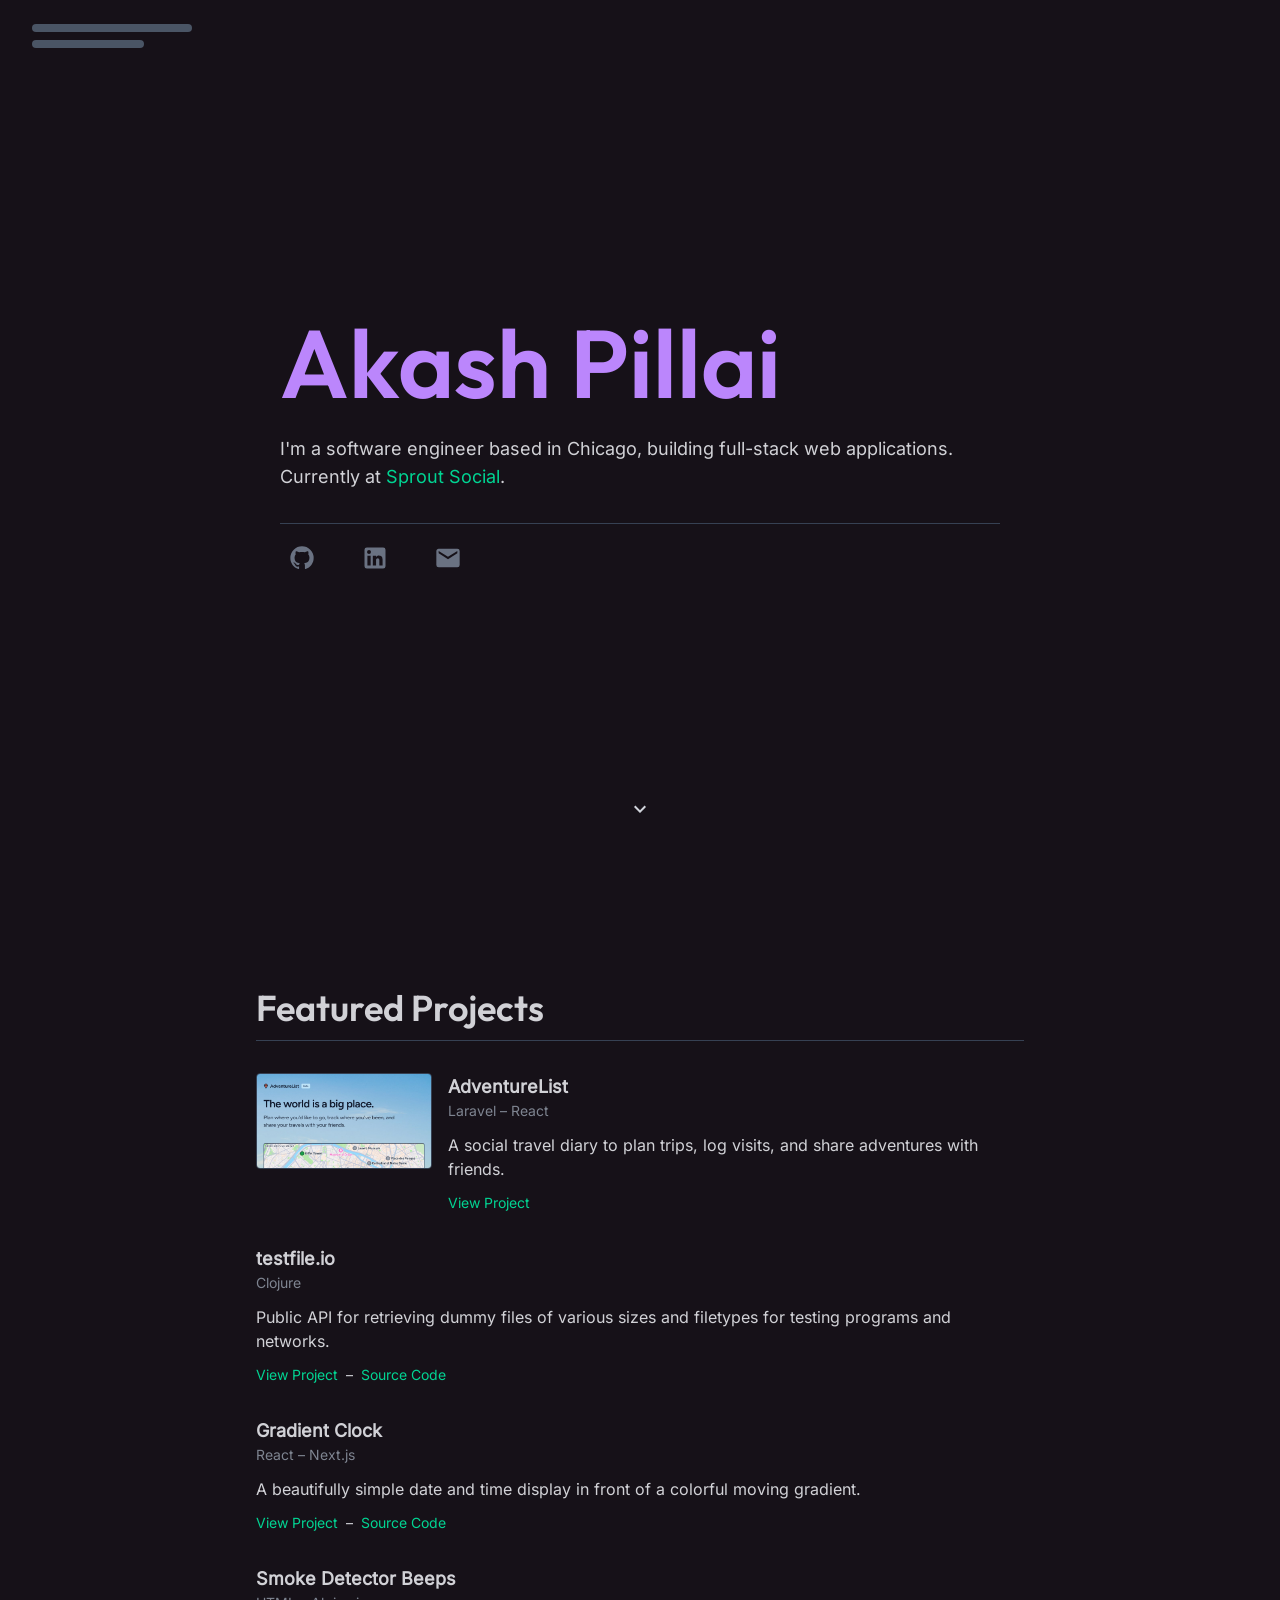
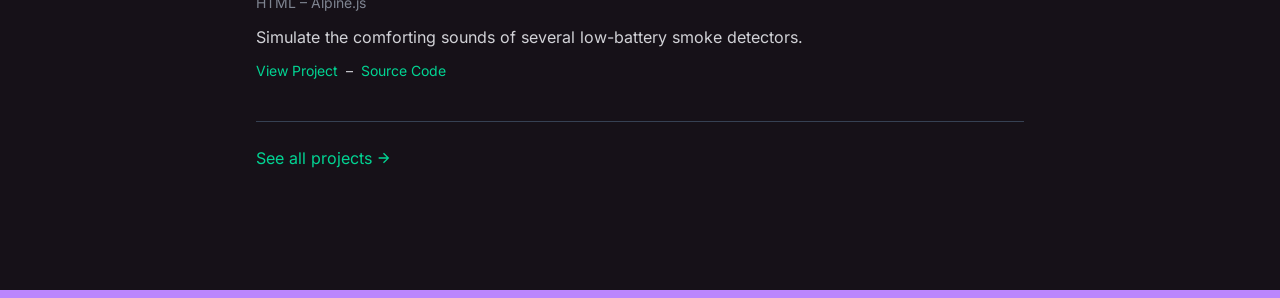
<file: index.html>
<!DOCTYPE html><html lang="en"> <head><meta charset="UTF-8"><meta name="viewport" content="width=device-width, initial-scale=1.0"><title>Akash Pillai - Software Engineer</title><meta name="description" content="Akash Pillai is a software engineer based in Chicago who specializes in building things for the web."><link rel="canonical" href="https://akash.dev/"><!-- Open Graph --><meta property="og:type" content="website"><meta property="og:url" content="https://akash.dev/"><meta property="og:title" content="Akash Pillai - Software Engineer"><meta property="og:description" content="Akash Pillai is a software engineer based in Chicago who specializes in building things for the web."><!-- Twitter --><meta name="twitter:card" content="summary"><meta name="twitter:title" content="Akash Pillai - Software Engineer"><meta name="twitter:description" content="Akash Pillai is a software engineer based in Chicago who specializes in building things for the web."><link rel="icon" type="image/png" sizes="16x16" href="/favicon-16x16.png"><link rel="icon" type="image/png" sizes="32x32" href="/favicon-32x32.png"><link rel="apple-touch-icon" sizes="180x180" href="/apple-touch-icon.png"><style>@font-face{font-family:Inter-b3f3d53d89cf2b8c;src:url("/_astro/fonts/07431a16dd76433e.woff2") format("woff2");font-display:swap;unicode-range:U+0000-00FF,U+0131,U+0152-0153,U+02BB-02BC,U+02C6,U+02DA,U+02DC,U+0304,U+0308,U+0329,U+2000-206F,U+20AC,U+2122,U+2191,U+2193,U+2212,U+2215,U+FEFF,U+FFFD;font-weight:400;font-style:normal;}@font-face{font-family:Inter-b3f3d53d89cf2b8c;src:url("/_astro/fonts/6577f535eac5545d.woff2") format("woff2");font-display:swap;unicode-range:U+0000-00FF,U+0131,U+0152-0153,U+02BB-02BC,U+02C6,U+02DA,U+02DC,U+0304,U+0308,U+0329,U+2000-206F,U+20AC,U+2122,U+2191,U+2193,U+2212,U+2215,U+FEFF,U+FFFD;font-weight:400;font-style:italic;}@font-face{font-family:"Inter-b3f3d53d89cf2b8c fallback: Arial";src:local("Arial");font-display:swap;font-weight:400;font-style:normal;size-adjust:107.1194%;ascent-override:90.4365%;descent-override:22.518%;line-gap-override:0%;}@font-face{font-family:"Inter-b3f3d53d89cf2b8c fallback: Arial";src:local("Arial");font-display:swap;font-weight:400;font-style:italic;size-adjust:107.1194%;ascent-override:90.4365%;descent-override:22.518%;line-gap-override:0%;}:root{--font-inter:Inter-b3f3d53d89cf2b8c,"Inter-b3f3d53d89cf2b8c fallback: Arial",sans-serif;}</style><link rel="preload" href="/_astro/fonts/07431a16dd76433e.woff2" as="font" type="font/woff2" crossorigin><link rel="preload" href="/_astro/fonts/6577f535eac5545d.woff2" as="font" type="font/woff2" crossorigin><style>@font-face{font-family:Outfit-d9631f757459aec7;src:url("/_astro/fonts/2892170dc708df50.woff2") format("woff2");font-display:swap;unicode-range:U+0000-00FF,U+0131,U+0152-0153,U+02BB-02BC,U+02C6,U+02DA,U+02DC,U+0304,U+0308,U+0329,U+2000-206F,U+20AC,U+2122,U+2191,U+2193,U+2212,U+2215,U+FEFF,U+FFFD;font-weight:300;font-style:normal;}@font-face{font-family:Outfit-d9631f757459aec7;src:url("/_astro/fonts/395771773dc47df8.woff2") format("woff2");font-display:swap;unicode-range:U+0000-00FF,U+0131,U+0152-0153,U+02BB-02BC,U+02C6,U+02DA,U+02DC,U+0304,U+0308,U+0329,U+2000-206F,U+20AC,U+2122,U+2191,U+2193,U+2212,U+2215,U+FEFF,U+FFFD;font-weight:600;font-style:normal;}@font-face{font-family:"Outfit-d9631f757459aec7 fallback: Arial";src:local("Arial");font-display:swap;font-weight:300;font-style:normal;size-adjust:99.5961%;ascent-override:100.4056%;descent-override:26.1055%;line-gap-override:0%;}@font-face{font-family:"Outfit-d9631f757459aec7 fallback: Arial";src:local("Arial");font-display:swap;font-weight:600;font-style:normal;size-adjust:99.5961%;ascent-override:100.4056%;descent-override:26.1055%;line-gap-override:0%;}:root{--font-outfit:Outfit-d9631f757459aec7,"Outfit-d9631f757459aec7 fallback: Arial",sans-serif;}</style><link rel="preload" href="/_astro/fonts/2892170dc708df50.woff2" as="font" type="font/woff2" crossorigin><link rel="preload" href="/_astro/fonts/395771773dc47df8.woff2" as="font" type="font/woff2" crossorigin><script defer data-domain="akash.dev" src="https://plausible.io/js/plausible.js"></script><link rel="stylesheet" href="/_astro/Layout.BQgJXU8r.css">
<style>@keyframes slideIn{0%{transform:translate(-100px);opacity:0}to{transform:translate(0);opacity:1}}@keyframes slideInBar{0%{transform:translate(-200px);opacity:0}to{transform:translate(0);opacity:1}}@keyframes slideUp{0%{transform:translateY(50px);opacity:0}to{transform:translateY(0);opacity:1}}#content{animation:slideIn .75s cubic-bezier(.16,1,.3,1) 0s both}#bar-home{animation:slideInBar .75s cubic-bezier(.16,1,.3,1) .15s both}#bar-projects{animation:slideInBar .75s cubic-bezier(.16,1,.3,1) .25s both}#scroll-hint{animation:slideUp .75s cubic-bezier(.16,1,.3,1) .5s both}
</style></head> <body class="bg-primary-bg font-inter">  <section id="home" class="h-screen relative flex justify-center items-center"> <div id="animated" class="flex justify-center"> <div class="absolute lg:fixed top-0 left-0 mt-6 ml-8"> <div class="h-2 w-40 rounded-sm bg-gray-600 hover:bg-gray-500 cursor-pointer" id="bar-home"></div> <div class="h-2 w-28 rounded-sm bg-gray-600 hover:bg-gray-500 cursor-pointer mt-2" id="bar-projects"></div> </div> <div id="content" class="px-6 max-w-3xl w-full mx-auto"> <h1 class="text-6xl md:text-8xl font-outfit font-semibold text-primary whitespace-nowrap">Akash Pillai</h1> <p class="md:text-lg text-gray-200/90 mt-6">
I'm a software engineer based in Chicago, building full-stack web applications. Currently at
<a href="https://sproutsocial.com/" class="hover:underline text-emerald-400">Sprout Social</a>.
</p> <div class="space-x-6 mt-8 border-t border-gray-700 pt-3"> <a class="inline-block rounded text-gray-500 px-2 py-2 hover:text-gray-400 focus:shadow-outline" href="https://github.com/FestiveAkp" title="GitHub" target="_blank" rel="noopener noreferrer"> <svg width="1em" height="1em" class="w-7 h-7" data-icon="mdi:github">   <symbol id="ai:mdi:github" viewBox="0 0 24 24"><path fill="currentColor" d="M12 2A10 10 0 0 0 2 12c0 4.42 2.87 8.17 6.84 9.5c.5.08.66-.23.66-.5v-1.69c-2.77.6-3.36-1.34-3.36-1.34c-.46-1.16-1.11-1.47-1.11-1.47c-.91-.62.07-.6.07-.6c1 .07 1.53 1.03 1.53 1.03c.87 1.52 2.34 1.07 2.91.83c.09-.65.35-1.09.63-1.34c-2.22-.25-4.55-1.11-4.55-4.92c0-1.11.38-2 1.03-2.71c-.1-.25-.45-1.29.1-2.64c0 0 .84-.27 2.75 1.02c.79-.22 1.65-.33 2.5-.33s1.71.11 2.5.33c1.91-1.29 2.75-1.02 2.75-1.02c.55 1.35.2 2.39.1 2.64c.65.71 1.03 1.6 1.03 2.71c0 3.82-2.34 4.66-4.57 4.91c.36.31.69.92.69 1.85V21c0 .27.16.59.67.5C19.14 20.16 22 16.42 22 12A10 10 0 0 0 12 2"/></symbol><use href="#ai:mdi:github"></use>  </svg> </a> <a class="inline-block rounded text-gray-500 px-2 py-2 hover:text-gray-400 focus:shadow-outline" href="https://www.linkedin.com/in/akash-pillai-/" title="LinkedIn" target="_blank" rel="noopener noreferrer"> <svg width="1em" height="1em" class="w-7 h-7" data-icon="mdi:linkedin">   <symbol id="ai:mdi:linkedin" viewBox="0 0 24 24"><path fill="currentColor" d="M19 3a2 2 0 0 1 2 2v14a2 2 0 0 1-2 2H5a2 2 0 0 1-2-2V5a2 2 0 0 1 2-2zm-.5 15.5v-5.3a3.26 3.26 0 0 0-3.26-3.26c-.85 0-1.84.52-2.32 1.3v-1.11h-2.79v8.37h2.79v-4.93c0-.77.62-1.4 1.39-1.4a1.4 1.4 0 0 1 1.4 1.4v4.93zM6.88 8.56a1.68 1.68 0 0 0 1.68-1.68c0-.93-.75-1.69-1.68-1.69a1.69 1.69 0 0 0-1.69 1.69c0 .93.76 1.68 1.69 1.68m1.39 9.94v-8.37H5.5v8.37z"/></symbol><use href="#ai:mdi:linkedin"></use>  </svg> </a> <a class="inline-block rounded text-gray-500 px-2 py-2 hover:text-gray-400 focus:shadow-outline" href="mailto:akashp807@gmail.com" title="Email" target="_blank" rel="noopener noreferrer"> <svg width="1em" height="1em" class="w-7 h-7" data-icon="mdi:email">   <symbol id="ai:mdi:email" viewBox="0 0 24 24"><path fill="currentColor" d="m20 8l-8 5l-8-5V6l8 5l8-5m0-2H4c-1.11 0-2 .89-2 2v12a2 2 0 0 0 2 2h16a2 2 0 0 0 2-2V6a2 2 0 0 0-2-2"/></symbol><use href="#ai:mdi:email"></use>  </svg> </a> </div> </div> <button id="scroll-hint" class="absolute p-4 text-gray-300" style="bottom:7vh"> <svg width="1em" height="1em" class="w-6 h-6" data-icon="mdi:chevron-down">   <symbol id="ai:mdi:chevron-down" viewBox="0 0 24 24"><path fill="currentColor" d="M7.41 8.58L12 13.17l4.59-4.59L18 10l-6 6l-6-6z"/></symbol><use href="#ai:mdi:chevron-down"></use>  </svg> </button> </div> </section> <div class="pattern-cross-dots-sm h-8 text-gray-500"></div> <section id="projects" class="text-gray-200/90 p-6 pt-14"> <div class="max-w-3xl mx-auto"> <h2 class="text-3xl md:text-4xl font-outfit font-semibold border-b border-gray-700 pb-3">Featured Projects</h2> <div class="mt-8 flex flex-col justify-between space-y-8"> <div> <div class="flex gap-4 items-start"> <a href="https://adventurelist.app" target="_blank" rel="noopener noreferrer" class="flex-shrink-0"> <img src="/adventurelist.png" alt="AdventureList" class="w-44 h-24 object-cover object-top rounded border border-gray-700"> </a> <div> <header> <h3 class="text-lg font-semibold"> <a href="https://adventurelist.app" class="hover:underline">AdventureList</a> </h3> <h4 class="text-sm text-gray-400/80">Laravel – React</h4> </header> <p class="my-3">A social travel diary to plan trips, log visits, and share adventures with friends.</p> <footer class="text-sm"> <a href="https://adventurelist.app" class="text-emerald-400 hover:underline">View Project</a>   </footer> </div> </div> </div> <div> <div class>  <div> <header> <h3 class="text-lg font-semibold"> <a href="http://testfile-io.fly.dev/" class="hover:underline">testfile.io</a> </h3> <h4 class="text-sm text-gray-400/80">Clojure</h4> </header> <p class="my-3">Public API for retrieving dummy files of various sizes and filetypes for testing programs and networks.</p> <footer class="text-sm"> <a href="http://testfile-io.fly.dev/" class="text-emerald-400 hover:underline">View Project</a> <span>&nbsp;&ndash;&nbsp;</span> <a href="https://github.com/FestiveAkp/testfile.io" class="text-emerald-400 hover:underline">Source Code</a> </footer> </div> </div> </div> <div> <div class>  <div> <header> <h3 class="text-lg font-semibold"> <a href="https://akash.dev/clock/" class="hover:underline">Gradient Clock</a> </h3> <h4 class="text-sm text-gray-400/80">React – Next.js</h4> </header> <p class="my-3">A beautifully simple date and time display in front of a colorful moving gradient.</p> <footer class="text-sm"> <a href="https://akash.dev/clock/" class="text-emerald-400 hover:underline">View Project</a> <span>&nbsp;&ndash;&nbsp;</span> <a href="https://github.com/FestiveAkp/clock" class="text-emerald-400 hover:underline">Source Code</a> </footer> </div> </div> </div> <div> <div class>  <div> <header> <h3 class="text-lg font-semibold"> <a href="http://akash.dev/beeps/" class="hover:underline">Smoke Detector Beeps</a> </h3> <h4 class="text-sm text-gray-400/80">HTML – Alpine.js</h4> </header> <p class="my-3">Simulate the comforting sounds of several low-battery smoke detectors.</p> <footer class="text-sm"> <a href="http://akash.dev/beeps/" class="text-emerald-400 hover:underline">View Project</a> <span>&nbsp;&ndash;&nbsp;</span> <a href="https://github.com/FestiveAkp/beeps" class="text-emerald-400 hover:underline">Source Code</a> </footer> </div> </div> </div> </div> <div class="mt-10 border-t border-gray-700 pt-6"> <a href="/projects" class="inline-flex items-center gap-1 text-emerald-400 hover:underline">
See all projects <svg width="1em" height="1em" class="w-4 h-4" data-icon="mdi:arrow-right">   <symbol id="ai:mdi:arrow-right" viewBox="0 0 24 24"><path fill="currentColor" d="M4 11v2h12l-5.5 5.5l1.42 1.42L19.84 12l-7.92-7.92L10.5 5.5L16 11z"/></symbol><use href="#ai:mdi:arrow-right"></use>  </svg> </a> </div> </div> </section> <footer class="h-2 bg-primary mt-24"></footer>  </body></html> <script type="module">const e=t=>document.querySelector(t).scrollIntoView({behavior:"smooth"});document.getElementById("bar-home").addEventListener("click",()=>e("#home"));document.getElementById("bar-projects").addEventListener("click",()=>window.location.href="/projects");document.getElementById("scroll-hint").addEventListener("click",()=>e("#projects"));</script>
</file>
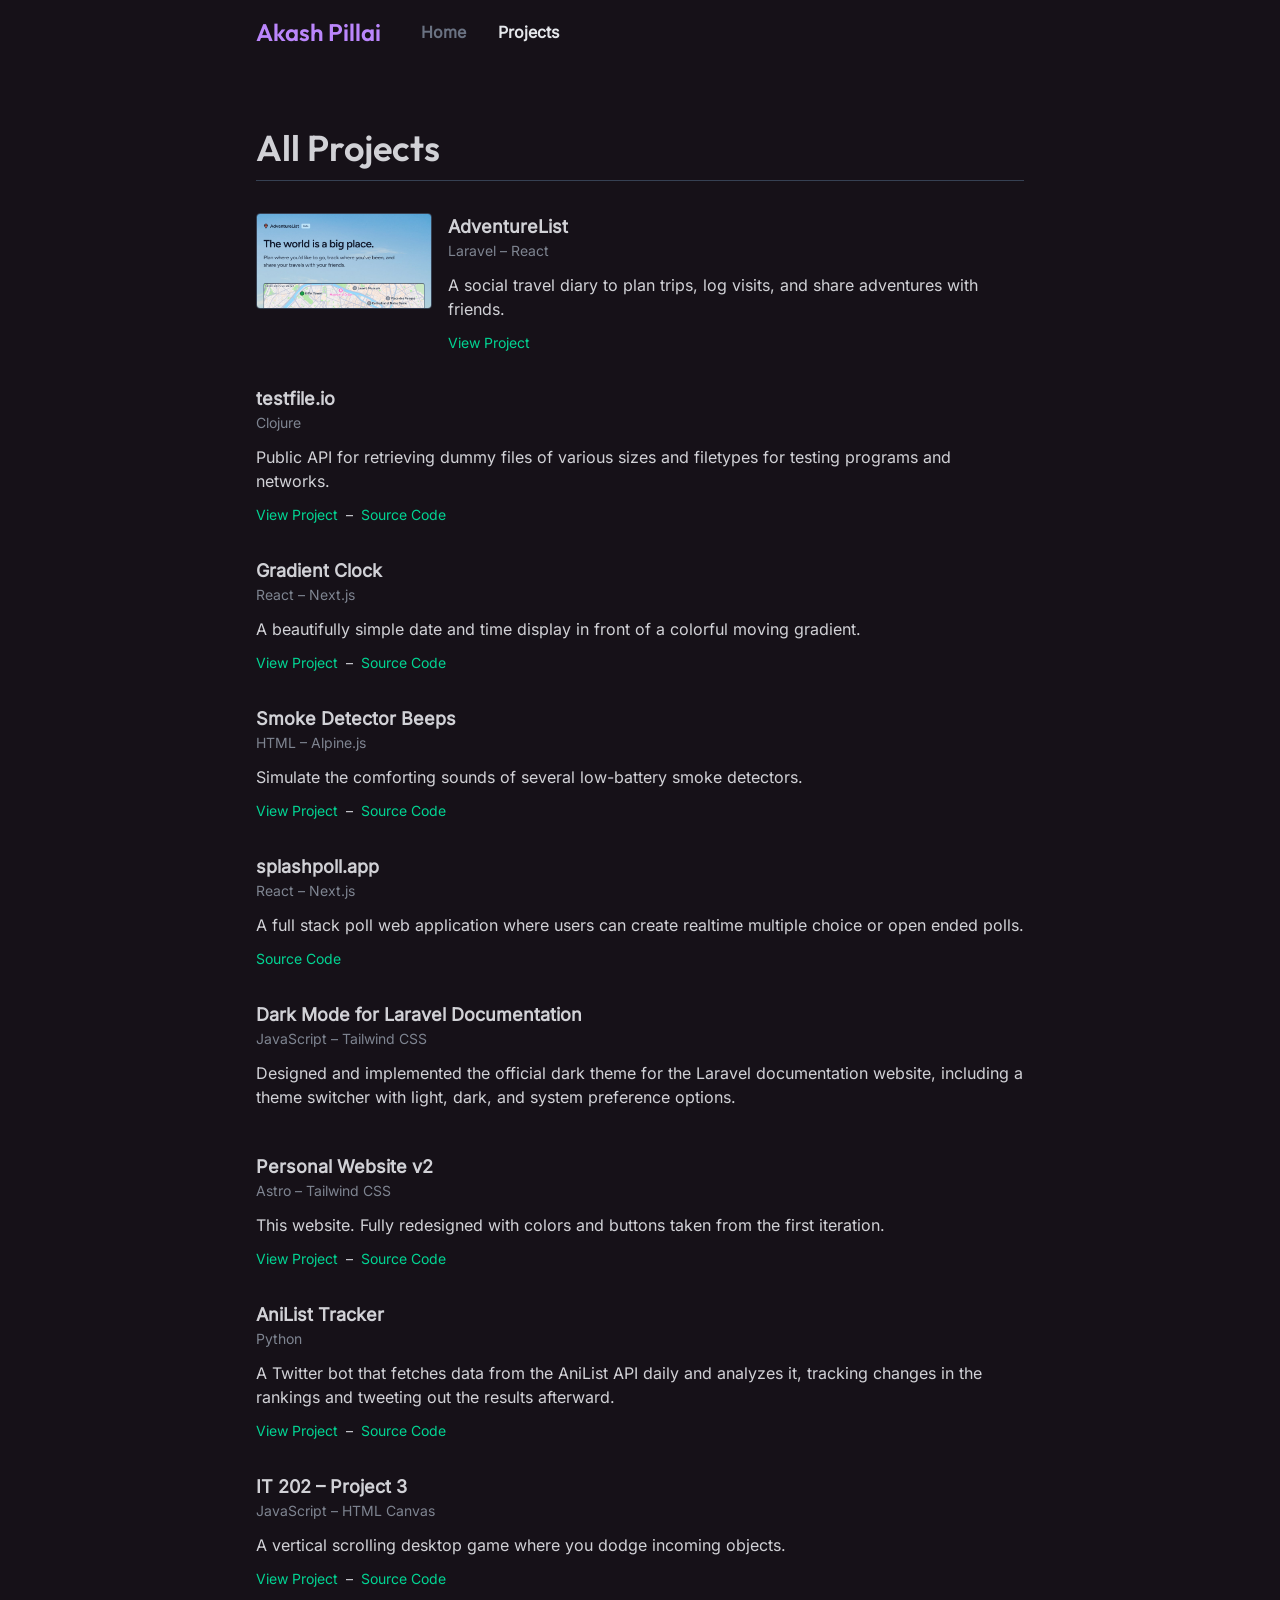
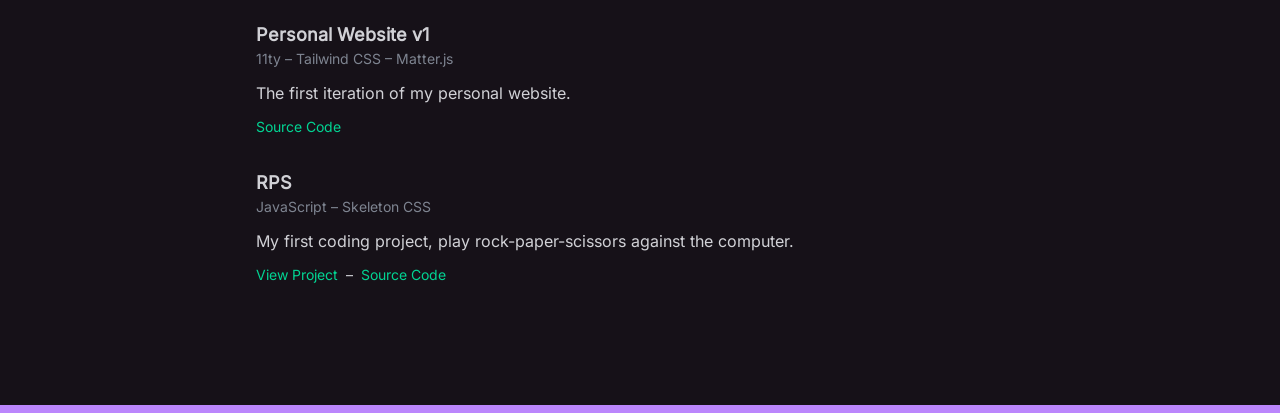
<file: projects/index.html>
<!DOCTYPE html><html lang="en"> <head><meta charset="UTF-8"><meta name="viewport" content="width=device-width, initial-scale=1.0"><title>Projects - Akash Pillai</title><meta name="description" content="All projects by Akash Pillai, a software engineer based in Chicago."><link rel="canonical" href="https://akash.dev/projects"><!-- Open Graph --><meta property="og:type" content="website"><meta property="og:url" content="https://akash.dev/projects"><meta property="og:title" content="Projects - Akash Pillai"><meta property="og:description" content="All projects by Akash Pillai, a software engineer based in Chicago."><!-- Twitter --><meta name="twitter:card" content="summary"><meta name="twitter:title" content="Projects - Akash Pillai"><meta name="twitter:description" content="All projects by Akash Pillai, a software engineer based in Chicago."><link rel="icon" type="image/png" sizes="16x16" href="/favicon-16x16.png"><link rel="icon" type="image/png" sizes="32x32" href="/favicon-32x32.png"><link rel="apple-touch-icon" sizes="180x180" href="/apple-touch-icon.png"><style>@font-face{font-family:Inter-b3f3d53d89cf2b8c;src:url("/_astro/fonts/07431a16dd76433e.woff2") format("woff2");font-display:swap;unicode-range:U+0000-00FF,U+0131,U+0152-0153,U+02BB-02BC,U+02C6,U+02DA,U+02DC,U+0304,U+0308,U+0329,U+2000-206F,U+20AC,U+2122,U+2191,U+2193,U+2212,U+2215,U+FEFF,U+FFFD;font-weight:400;font-style:normal;}@font-face{font-family:Inter-b3f3d53d89cf2b8c;src:url("/_astro/fonts/6577f535eac5545d.woff2") format("woff2");font-display:swap;unicode-range:U+0000-00FF,U+0131,U+0152-0153,U+02BB-02BC,U+02C6,U+02DA,U+02DC,U+0304,U+0308,U+0329,U+2000-206F,U+20AC,U+2122,U+2191,U+2193,U+2212,U+2215,U+FEFF,U+FFFD;font-weight:400;font-style:italic;}@font-face{font-family:"Inter-b3f3d53d89cf2b8c fallback: Arial";src:local("Arial");font-display:swap;font-weight:400;font-style:normal;size-adjust:107.1194%;ascent-override:90.4365%;descent-override:22.518%;line-gap-override:0%;}@font-face{font-family:"Inter-b3f3d53d89cf2b8c fallback: Arial";src:local("Arial");font-display:swap;font-weight:400;font-style:italic;size-adjust:107.1194%;ascent-override:90.4365%;descent-override:22.518%;line-gap-override:0%;}:root{--font-inter:Inter-b3f3d53d89cf2b8c,"Inter-b3f3d53d89cf2b8c fallback: Arial",sans-serif;}</style><link rel="preload" href="/_astro/fonts/07431a16dd76433e.woff2" as="font" type="font/woff2" crossorigin><link rel="preload" href="/_astro/fonts/6577f535eac5545d.woff2" as="font" type="font/woff2" crossorigin><style>@font-face{font-family:Outfit-d9631f757459aec7;src:url("/_astro/fonts/2892170dc708df50.woff2") format("woff2");font-display:swap;unicode-range:U+0000-00FF,U+0131,U+0152-0153,U+02BB-02BC,U+02C6,U+02DA,U+02DC,U+0304,U+0308,U+0329,U+2000-206F,U+20AC,U+2122,U+2191,U+2193,U+2212,U+2215,U+FEFF,U+FFFD;font-weight:300;font-style:normal;}@font-face{font-family:Outfit-d9631f757459aec7;src:url("/_astro/fonts/395771773dc47df8.woff2") format("woff2");font-display:swap;unicode-range:U+0000-00FF,U+0131,U+0152-0153,U+02BB-02BC,U+02C6,U+02DA,U+02DC,U+0304,U+0308,U+0329,U+2000-206F,U+20AC,U+2122,U+2191,U+2193,U+2212,U+2215,U+FEFF,U+FFFD;font-weight:600;font-style:normal;}@font-face{font-family:"Outfit-d9631f757459aec7 fallback: Arial";src:local("Arial");font-display:swap;font-weight:300;font-style:normal;size-adjust:99.5961%;ascent-override:100.4056%;descent-override:26.1055%;line-gap-override:0%;}@font-face{font-family:"Outfit-d9631f757459aec7 fallback: Arial";src:local("Arial");font-display:swap;font-weight:600;font-style:normal;size-adjust:99.5961%;ascent-override:100.4056%;descent-override:26.1055%;line-gap-override:0%;}:root{--font-outfit:Outfit-d9631f757459aec7,"Outfit-d9631f757459aec7 fallback: Arial",sans-serif;}</style><link rel="preload" href="/_astro/fonts/2892170dc708df50.woff2" as="font" type="font/woff2" crossorigin><link rel="preload" href="/_astro/fonts/395771773dc47df8.woff2" as="font" type="font/woff2" crossorigin><script defer data-domain="akash.dev" src="https://plausible.io/js/plausible.js"></script><link rel="stylesheet" href="/_astro/Layout.BQgJXU8r.css">
<style>@keyframes slideDown{0%{transform:translateY(-24px);opacity:0}to{transform:translateY(0);opacity:1}}.nav-animate[data-astro-cid-dmqpwcec]{animation:slideDown .75s cubic-bezier(.16,1,.3,1) .15s both}
</style></head> <body class="bg-primary-bg font-inter">  <nav class="px-6 h-16 " data-astro-cid-dmqpwcec> <div class="max-w-3xl mx-auto h-full flex items-center gap-8" data-astro-cid-dmqpwcec> <a href="/" class="font-outfit font-semibold text-2xl text-primary hover:opacity-80 transition-opacity mr-2" data-astro-cid-dmqpwcec>
Akash Pillai
</a> <a href="/" class="text-base font-semibold transition-colors hover:text-gray-200 text-gray-500" data-astro-cid-dmqpwcec>
Home
</a> <a href="/projects" class="text-base font-semibold transition-colors hover:text-gray-200 text-gray-200" data-astro-cid-dmqpwcec>
Projects
</a> </div> </nav> <section class="text-gray-200/90 p-6 pt-16"> <div class="max-w-3xl mx-auto"> <h1 class="text-3xl md:text-4xl font-outfit font-semibold border-b border-gray-700 pb-3">All Projects</h1> <div class="mt-8 flex flex-col justify-between space-y-8"> <div> <div class="flex gap-4 items-start"> <a href="https://adventurelist.app" target="_blank" rel="noopener noreferrer" class="flex-shrink-0"> <img src="/adventurelist.png" alt="AdventureList" class="w-44 h-24 object-cover object-top rounded border border-gray-700"> </a> <div> <header> <h3 class="text-lg font-semibold"> <a href="https://adventurelist.app" class="hover:underline">AdventureList</a> </h3> <h4 class="text-sm text-gray-400/80">Laravel – React</h4> </header> <p class="my-3">A social travel diary to plan trips, log visits, and share adventures with friends.</p> <footer class="text-sm"> <a href="https://adventurelist.app" class="text-emerald-400 hover:underline">View Project</a>   </footer> </div> </div> </div> <div> <div class>  <div> <header> <h3 class="text-lg font-semibold"> <a href="http://testfile-io.fly.dev/" class="hover:underline">testfile.io</a> </h3> <h4 class="text-sm text-gray-400/80">Clojure</h4> </header> <p class="my-3">Public API for retrieving dummy files of various sizes and filetypes for testing programs and networks.</p> <footer class="text-sm"> <a href="http://testfile-io.fly.dev/" class="text-emerald-400 hover:underline">View Project</a> <span>&nbsp;&ndash;&nbsp;</span> <a href="https://github.com/FestiveAkp/testfile.io" class="text-emerald-400 hover:underline">Source Code</a> </footer> </div> </div> </div> <div> <div class>  <div> <header> <h3 class="text-lg font-semibold"> <a href="https://akash.dev/clock/" class="hover:underline">Gradient Clock</a> </h3> <h4 class="text-sm text-gray-400/80">React – Next.js</h4> </header> <p class="my-3">A beautifully simple date and time display in front of a colorful moving gradient.</p> <footer class="text-sm"> <a href="https://akash.dev/clock/" class="text-emerald-400 hover:underline">View Project</a> <span>&nbsp;&ndash;&nbsp;</span> <a href="https://github.com/FestiveAkp/clock" class="text-emerald-400 hover:underline">Source Code</a> </footer> </div> </div> </div> <div> <div class>  <div> <header> <h3 class="text-lg font-semibold"> <a href="http://akash.dev/beeps/" class="hover:underline">Smoke Detector Beeps</a> </h3> <h4 class="text-sm text-gray-400/80">HTML – Alpine.js</h4> </header> <p class="my-3">Simulate the comforting sounds of several low-battery smoke detectors.</p> <footer class="text-sm"> <a href="http://akash.dev/beeps/" class="text-emerald-400 hover:underline">View Project</a> <span>&nbsp;&ndash;&nbsp;</span> <a href="https://github.com/FestiveAkp/beeps" class="text-emerald-400 hover:underline">Source Code</a> </footer> </div> </div> </div> <div> <div class>  <div> <header> <h3 class="text-lg font-semibold"> <a href="https://github.com/FestiveAkp/splashpoll.app" class="hover:underline">splashpoll.app</a> </h3> <h4 class="text-sm text-gray-400/80">React – Next.js</h4> </header> <p class="my-3">A full stack poll web application where users can create realtime multiple choice or open ended polls.</p> <footer class="text-sm">   <a href="https://github.com/FestiveAkp/splashpoll.app" class="text-emerald-400 hover:underline">Source Code</a> </footer> </div> </div> </div> <div> <div class>  <div> <header> <h3 class="text-lg font-semibold"> <a class="hover:underline">Dark Mode for Laravel Documentation</a> </h3> <h4 class="text-sm text-gray-400/80">JavaScript – Tailwind CSS</h4> </header> <p class="my-3">Designed and implemented the official dark theme for the Laravel documentation website, including a theme switcher with light, dark, and system preference options.</p>  </div> </div> </div> <div> <div class>  <div> <header> <h3 class="text-lg font-semibold"> <a href="https://akash.dev/" class="hover:underline">Personal Website v2</a> </h3> <h4 class="text-sm text-gray-400/80">Astro – Tailwind CSS</h4> </header> <p class="my-3">This website. Fully redesigned with colors and buttons taken from the first iteration.</p> <footer class="text-sm"> <a href="https://akash.dev/" class="text-emerald-400 hover:underline">View Project</a> <span>&nbsp;&ndash;&nbsp;</span> <a href="https://github.com/FestiveAkp/website-v2" class="text-emerald-400 hover:underline">Source Code</a> </footer> </div> </div> </div> <div> <div class>  <div> <header> <h3 class="text-lg font-semibold"> <a href="https://twitter.com/AnimeTrackerBot" class="hover:underline">AniList Tracker</a> </h3> <h4 class="text-sm text-gray-400/80">Python</h4> </header> <p class="my-3">A Twitter bot that fetches data from the AniList API daily and analyzes it, tracking changes in the rankings and tweeting out the results afterward.</p> <footer class="text-sm"> <a href="https://twitter.com/AnimeTrackerBot" class="text-emerald-400 hover:underline">View Project</a> <span>&nbsp;&ndash;&nbsp;</span> <a href="https://github.com/FestiveAkp/animetracker" class="text-emerald-400 hover:underline">Source Code</a> </footer> </div> </div> </div> <div> <div class>  <div> <header> <h3 class="text-lg font-semibold"> <a href="https://akash.dev/it202-project3" class="hover:underline">IT 202 – Project 3</a> </h3> <h4 class="text-sm text-gray-400/80">JavaScript – HTML Canvas</h4> </header> <p class="my-3">A vertical scrolling desktop game where you dodge incoming objects.</p> <footer class="text-sm"> <a href="https://akash.dev/it202-project3" class="text-emerald-400 hover:underline">View Project</a> <span>&nbsp;&ndash;&nbsp;</span> <a href="https://github.com/FestiveAkp/it202-project3" class="text-emerald-400 hover:underline">Source Code</a> </footer> </div> </div> </div> <div> <div class>  <div> <header> <h3 class="text-lg font-semibold"> <a href="https://github.com/FestiveAkp/website" class="hover:underline">Personal Website v1</a> </h3> <h4 class="text-sm text-gray-400/80">11ty – Tailwind CSS – Matter.js</h4> </header> <p class="my-3">The first iteration of my personal website.</p> <footer class="text-sm">   <a href="https://github.com/FestiveAkp/website" class="text-emerald-400 hover:underline">Source Code</a> </footer> </div> </div> </div> <div> <div class>  <div> <header> <h3 class="text-lg font-semibold"> <a href="https://akash.dev/rps/" class="hover:underline">RPS</a> </h3> <h4 class="text-sm text-gray-400/80">JavaScript – Skeleton CSS</h4> </header> <p class="my-3">My first coding project, play rock-paper-scissors against the computer.</p> <footer class="text-sm"> <a href="https://akash.dev/rps/" class="text-emerald-400 hover:underline">View Project</a> <span>&nbsp;&ndash;&nbsp;</span> <a href="https://github.com/FestiveAkp/rps" class="text-emerald-400 hover:underline">Source Code</a> </footer> </div> </div> </div> </div> </div> </section> <footer class="h-2 bg-primary mt-24"></footer>  </body></html>
</file>
<file: _astro/Layout.BQgJXU8r.css>
@layer properties{@supports (((-webkit-hyphens:none)) and (not (margin-trim:inline))) or ((-moz-orient:inline) and (not (color:rgb(from red r g b)))){*,:before,:after,::backdrop{--tw-rotate-x:initial;--tw-rotate-y:initial;--tw-rotate-z:initial;--tw-skew-x:initial;--tw-skew-y:initial;--tw-space-y-reverse:0;--tw-space-x-reverse:0;--tw-border-style:solid;--tw-font-weight:initial}}}.pattern-checks-sm{background-image:repeating-linear-gradient(45deg,currentColor 25%,#0000 25% 75%,currentColor 75%,currentColor),repeating-linear-gradient(45deg,currentColor 25%,#0000 25% 75%,currentColor 75%,currentColor);background-position:0 0,10px 10px;background-size:20px 20px}.pattern-checks-md{background-image:repeating-linear-gradient(45deg,currentColor 25%,#0000 25% 75%,currentColor 75%,currentColor),repeating-linear-gradient(45deg,currentColor 25%,#0000 25% 75%,currentColor 75%,currentColor);background-position:0 0,25px 25px;background-size:50px 50px}.pattern-checks-lg{background-image:repeating-linear-gradient(45deg,currentColor 25%,#0000 25% 75%,currentColor 75%,currentColor),repeating-linear-gradient(45deg,currentColor 25%,#0000 25% 75%,currentColor 75%,currentColor);background-position:0 0,50px 50px;background-size:100px 100px}.pattern-checks-xl{background-image:repeating-linear-gradient(45deg,currentColor 25%,#0000 25% 75%,currentColor 75%,currentColor),repeating-linear-gradient(45deg,currentColor 25%,#0000 25% 75%,currentColor 75%,currentColor);background-position:0 0,100px 100px;background-size:200px 200px}.pattern-grid-sm{background-image:linear-gradient(currentColor 1px,#0000 1px),linear-gradient(90deg,currentColor 1px,#0000 1px);background-size:10px 10px}.pattern-grid-md{background-image:linear-gradient(currentColor 1px,#0000 1px),linear-gradient(90deg,currentColor 1px,#0000 1px);background-size:25px 25px}.pattern-grid-lg{background-image:linear-gradient(currentColor 1px,#0000 1px),linear-gradient(90deg,currentColor 1px,#0000 1px);background-size:50px 50px}.pattern-grid-xl{background-image:linear-gradient(currentColor 1px,#0000 1px),linear-gradient(90deg,currentColor 1px,#0000 1px);background-size:100px 100px}.pattern-dots-sm{background-image:radial-gradient(currentColor .5px,#0000 .5px);background-size:5px 5px}.pattern-dots-md{background-image:radial-gradient(currentColor 1px,#0000 1px);background-size:10px 10px}.pattern-dots-lg{background-image:radial-gradient(currentColor 1.5px,#0000 1.5px);background-size:15px 15px}.pattern-dots-xl{background-image:radial-gradient(currentColor 2px,#0000 2px);background-size:20px 20px}.pattern-cross-dots-sm{background-image:radial-gradient(currentColor .5px,#0000 .5px),radial-gradient(currentColor .5px,#0000 .5px);background-position:0 0,5px 5px;background-size:10px 10px}.pattern-cross-dots-md{background-image:radial-gradient(currentColor 1px,#0000 1px),radial-gradient(currentColor 1px,#0000 1px);background-position:0 0,10px 10px;background-size:20px 20px}.pattern-cross-dots-lg{background-image:radial-gradient(currentColor 1.5px,#0000 1.5px),radial-gradient(currentColor 1.5px,#0000 1.5px);background-position:0 0,15px 15px;background-size:30px 30px}.pattern-cross-dots-xl{background-image:radial-gradient(currentColor 2px,#0000 2px),radial-gradient(currentColor 2px,#0000 2px);background-position:0 0,20px 20px;background-size:40px 40px}.pattern-vertical-lines-sm{background-image:repeating-linear-gradient(90deg,currentColor,currentColor 1px,#0000 1px,#0000);background-size:10px 10px}.pattern-horizontal-lines-sm{background-image:repeating-linear-gradient(0deg,currentColor,currentColor 1px,#0000 1px,#0000);background-size:10px 10px}.pattern-diagonal-lines-sm{background-image:repeating-linear-gradient(45deg,currentColor 0 1px,#0000 0 50%);background-size:10px 10px}.pattern-vertical-lines-md{background-image:repeating-linear-gradient(90deg,currentColor,currentColor 1px,#0000 1px,#0000);background-size:25px 25px}.pattern-horizontal-lines-md{background-image:repeating-linear-gradient(0deg,currentColor,currentColor 1px,#0000 1px,#0000);background-size:25px 25px}.pattern-diagonal-lines-md{background-image:repeating-linear-gradient(45deg,currentColor 0 1px,#0000 0 50%);background-size:25px 25px}.pattern-vertical-lines-lg{background-image:repeating-linear-gradient(90deg,currentColor,currentColor 1px,#0000 1px,#0000);background-size:50px 50px}.pattern-horizontal-lines-lg{background-image:repeating-linear-gradient(0deg,currentColor,currentColor 1px,#0000 1px,#0000);background-size:50px 50px}.pattern-diagonal-lines-lg{background-image:repeating-linear-gradient(45deg,currentColor 0 1px,#0000 0 50%);background-size:50px 50px}.pattern-vertical-lines-xl{background-image:repeating-linear-gradient(90deg,currentColor,currentColor 1px,#0000 1px,#0000);background-size:100px 100px}.pattern-horizontal-lines-xl{background-image:repeating-linear-gradient(0deg,currentColor,currentColor 1px,#0000 1px,#0000);background-size:100px 100px}.pattern-diagonal-lines-xl{background-image:repeating-linear-gradient(45deg,currentColor 0 1px,#0000 0 50%);background-size:100px 100px}.pattern-vertical-stripes-sm{background-image:linear-gradient(90deg,#0000 50%,currentColor 50%);background-size:10px 10px}.pattern-horizontal-stripes-sm{background-image:linear-gradient(currentColor 50%,#0000 50%);background-size:10px 10px}.pattern-diagonal-stripes-sm{background:repeating-linear-gradient(45deg,#0000,#0000 10px,currentColor 10px 20px)}.pattern-vertical-stripes-md{background-image:linear-gradient(90deg,#0000 50%,currentColor 50%);background-size:25px 25px}.pattern-horizontal-stripes-md{background-image:linear-gradient(currentColor 50%,#0000 50%);background-size:25px 25px}.pattern-diagonal-stripes-md{background:repeating-linear-gradient(45deg,#0000,#0000 25px,currentColor 25px 50px)}.pattern-vertical-stripes-lg{background-image:linear-gradient(90deg,#0000 50%,currentColor 50%);background-size:50px 50px}.pattern-horizontal-stripes-lg{background-image:linear-gradient(currentColor 50%,#0000 50%);background-size:50px 50px}.pattern-diagonal-stripes-lg{background:repeating-linear-gradient(45deg,#0000,#0000 50px,currentColor 50px 100px)}.pattern-vertical-stripes-xl{background-image:linear-gradient(90deg,#0000 50%,currentColor 50%);background-size:100px 100px}.pattern-horizontal-stripes-xl{background-image:linear-gradient(currentColor 50%,#0000 50%);background-size:100px 100px}.pattern-diagonal-stripes-xl{background:repeating-linear-gradient(45deg,#0000,#0000 100px,currentColor 100px 200px)}.pattern-zigzag-sm{background-color:#0000;background-image:linear-gradient(135deg,currentColor 25%,#0000 25%),linear-gradient(225deg,currentColor 25%,#0000 25%),linear-gradient(315deg,currentColor 25%,#0000 25%),linear-gradient(45deg,currentColor 25%,#0000 25%);background-position:-10px 0,-10px 0,0 0,0 0;background-repeat:repeat,repeat,repeat,repeat;background-size:20px 20px;background-attachment:scroll,scroll,scroll,scroll;background-origin:padding-box,padding-box,padding-box,padding-box;background-clip:border-box,border-box,border-box,border-box}.pattern-zigzag-md{background-color:#0000;background-image:linear-gradient(135deg,currentColor 25%,#0000 25%),linear-gradient(225deg,currentColor 25%,#0000 25%),linear-gradient(315deg,currentColor 25%,#0000 25%),linear-gradient(45deg,currentColor 25%,#0000 25%);background-position:-25px 0,-25px 0,0 0,0 0;background-repeat:repeat,repeat,repeat,repeat;background-size:50px 50px;background-attachment:scroll,scroll,scroll,scroll;background-origin:padding-box,padding-box,padding-box,padding-box;background-clip:border-box,border-box,border-box,border-box}.pattern-zigzag-lg{background-color:#0000;background-image:linear-gradient(135deg,currentColor 25%,#0000 25%),linear-gradient(225deg,currentColor 25%,#0000 25%),linear-gradient(315deg,currentColor 25%,#0000 25%),linear-gradient(45deg,currentColor 25%,#0000 25%);background-position:-50px 0,-50px 0,0 0,0 0;background-repeat:repeat,repeat,repeat,repeat;background-size:100px 100px;background-attachment:scroll,scroll,scroll,scroll;background-origin:padding-box,padding-box,padding-box,padding-box;background-clip:border-box,border-box,border-box,border-box}.pattern-zigzag-xl{background-color:#0000;background-image:linear-gradient(135deg,currentColor 25%,#0000 25%),linear-gradient(225deg,currentColor 25%,#0000 25%),linear-gradient(315deg,currentColor 25%,#0000 25%),linear-gradient(45deg,currentColor 25%,#0000 25%);background-position:-100px 0,-100px 0,0 0,0 0;background-repeat:repeat,repeat,repeat,repeat;background-size:200px 200px;background-attachment:scroll,scroll,scroll,scroll;background-origin:padding-box,padding-box,padding-box,padding-box;background-clip:border-box,border-box,border-box,border-box}.pattern-triangles-sm{background-image:linear-gradient(45deg,currentColor 50%,#0000 50%);background-size:10px 10px}.pattern-triangles-md{background-image:linear-gradient(45deg,currentColor 50%,#0000 50%);background-size:25px 25px}.pattern-triangles-lg{background-image:linear-gradient(45deg,currentColor 50%,#0000 50%);background-size:50px 50px}.pattern-triangles-xl{background-image:linear-gradient(45deg,currentColor 50%,#0000 50%);background-size:100px 100px}.text-pattern{-webkit-text-fill-color:transparent;-webkit-background-clip:text;background-clip:text}.pattern-w-sm{width:10px}.pattern-h-sm{height:10px}.pattern-w-md{width:25px}.pattern-h-md{height:25px}.pattern-w-lg{width:50px}.pattern-h-lg{height:50px}.pattern-w-xl{width:100px}.pattern-h-xl{height:100px}@layer theme{:root,:host{--font-sans:ui-sans-serif, system-ui, sans-serif, "Apple Color Emoji", "Segoe UI Emoji", "Segoe UI Symbol", "Noto Color Emoji";--font-mono:ui-monospace, SFMono-Regular, Menlo, Monaco, Consolas, "Liberation Mono", "Courier New", monospace;--color-emerald-400:oklch(76.5% .177 163.223);--color-gray-200:oklch(92.8% .006 264.531);--color-gray-300:oklch(87.2% .01 258.338);--color-gray-400:oklch(70.7% .022 261.325);--color-gray-500:oklch(55.1% .027 264.364);--color-gray-600:oklch(44.6% .03 256.802);--color-gray-700:oklch(37.3% .034 259.733);--spacing:.25rem;--container-3xl:48rem;--text-sm:.875rem;--text-sm--line-height:calc(1.25 / .875);--text-base:1rem;--text-base--line-height: 1.5 ;--text-lg:1.125rem;--text-lg--line-height:calc(1.75 / 1.125);--text-2xl:1.5rem;--text-2xl--line-height:calc(2 / 1.5);--text-3xl:1.875rem;--text-3xl--line-height: 1.2 ;--text-4xl:2.25rem;--text-4xl--line-height:calc(2.5 / 2.25);--text-6xl:3.75rem;--text-6xl--line-height:1;--text-8xl:6rem;--text-8xl--line-height:1;--font-weight-semibold:600;--radius-sm:.25rem;--default-transition-duration:.15s;--default-transition-timing-function:cubic-bezier(.4, 0, .2, 1);--default-font-family:var(--font-sans);--default-mono-font-family:var(--font-mono);--color-primary:#bb86fc;--color-primary-bg:#161118;--font-outfit:"Outfit", sans-serif;--font-inter:"Inter", sans-serif}}@layer base{*,:after,:before,::backdrop{box-sizing:border-box;border:0 solid;margin:0;padding:0}::file-selector-button{box-sizing:border-box;border:0 solid;margin:0;padding:0}html,:host{-webkit-text-size-adjust:100%;tab-size:4;line-height:1.5;font-family:var(--default-font-family,ui-sans-serif, system-ui, sans-serif, "Apple Color Emoji", "Segoe UI Emoji", "Segoe UI Symbol", "Noto Color Emoji");font-feature-settings:var(--default-font-feature-settings,normal);font-variation-settings:var(--default-font-variation-settings,normal);-webkit-tap-highlight-color:transparent}hr{height:0;color:inherit;border-top-width:1px}abbr:where([title]){-webkit-text-decoration:underline dotted;text-decoration:underline dotted}h1,h2,h3,h4,h5,h6{font-size:inherit;font-weight:inherit}a{color:inherit;-webkit-text-decoration:inherit;text-decoration:inherit}b,strong{font-weight:bolder}code,kbd,samp,pre{font-family:var(--default-mono-font-family,ui-monospace, SFMono-Regular, Menlo, Monaco, Consolas, "Liberation Mono", "Courier New", monospace);font-feature-settings:var(--default-mono-font-feature-settings,normal);font-variation-settings:var(--default-mono-font-variation-settings,normal);font-size:1em}small{font-size:80%}sub,sup{vertical-align:baseline;font-size:75%;line-height:0;position:relative}sub{bottom:-.25em}sup{top:-.5em}table{text-indent:0;border-color:inherit;border-collapse:collapse}:-moz-focusring{outline:auto}progress{vertical-align:baseline}summary{display:list-item}ol,ul,menu{list-style:none}img,svg,video,canvas,audio,iframe,embed,object{vertical-align:middle;display:block}img,video{max-width:100%;height:auto}button,input,select,optgroup,textarea{font:inherit;font-feature-settings:inherit;font-variation-settings:inherit;letter-spacing:inherit;color:inherit;opacity:1;background-color:#0000;border-radius:0}::file-selector-button{font:inherit;font-feature-settings:inherit;font-variation-settings:inherit;letter-spacing:inherit;color:inherit;opacity:1;background-color:#0000;border-radius:0}:where(select:is([multiple],[size])) optgroup{font-weight:bolder}:where(select:is([multiple],[size])) optgroup option{padding-inline-start:20px}::file-selector-button{margin-inline-end:4px}::placeholder{opacity:1}@supports (not ((-webkit-appearance:-apple-pay-button))) or (contain-intrinsic-size:1px){::placeholder{color:currentColor}@supports (color:color-mix(in lab,red,red)){::placeholder{color:color-mix(in oklab,currentcolor 50%,transparent)}}}textarea{resize:vertical}::-webkit-search-decoration{-webkit-appearance:none}::-webkit-date-and-time-value{min-height:1lh;text-align:inherit}::-webkit-datetime-edit{display:inline-flex}::-webkit-datetime-edit-fields-wrapper{padding:0}::-webkit-datetime-edit{padding-block:0}::-webkit-datetime-edit-year-field{padding-block:0}::-webkit-datetime-edit-month-field{padding-block:0}::-webkit-datetime-edit-day-field{padding-block:0}::-webkit-datetime-edit-hour-field{padding-block:0}::-webkit-datetime-edit-minute-field{padding-block:0}::-webkit-datetime-edit-second-field{padding-block:0}::-webkit-datetime-edit-millisecond-field{padding-block:0}::-webkit-datetime-edit-meridiem-field{padding-block:0}::-webkit-calendar-picker-indicator{line-height:1}:-moz-ui-invalid{box-shadow:none}button,input:where([type=button],[type=reset],[type=submit]){appearance:button}::file-selector-button{appearance:button}::-webkit-inner-spin-button{height:auto}::-webkit-outer-spin-button{height:auto}[hidden]:where(:not([hidden=until-found])){display:none!important}}@layer components;@layer utilities{.absolute{position:absolute}.relative{position:relative}.static{position:static}.top-0{top:calc(var(--spacing) * 0)}.left-0{left:calc(var(--spacing) * 0)}.mx-auto{margin-inline:auto}.my-3{margin-block:calc(var(--spacing) * 3)}.mt-2{margin-top:calc(var(--spacing) * 2)}.mt-6{margin-top:calc(var(--spacing) * 6)}.mt-8{margin-top:calc(var(--spacing) * 8)}.mt-10{margin-top:calc(var(--spacing) * 10)}.mt-24{margin-top:calc(var(--spacing) * 24)}.mr-2{margin-right:calc(var(--spacing) * 2)}.ml-8{margin-left:calc(var(--spacing) * 8)}.flex{display:flex}.inline-block{display:inline-block}.inline-flex{display:inline-flex}.h-2{height:calc(var(--spacing) * 2)}.h-4{height:calc(var(--spacing) * 4)}.h-6{height:calc(var(--spacing) * 6)}.h-7{height:calc(var(--spacing) * 7)}.h-8{height:calc(var(--spacing) * 8)}.h-16{height:calc(var(--spacing) * 16)}.h-24{height:calc(var(--spacing) * 24)}.h-full{height:100%}.h-screen{height:100vh}.w-4{width:calc(var(--spacing) * 4)}.w-6{width:calc(var(--spacing) * 6)}.w-7{width:calc(var(--spacing) * 7)}.w-28{width:calc(var(--spacing) * 28)}.w-40{width:calc(var(--spacing) * 40)}.w-44{width:calc(var(--spacing) * 44)}.w-full{width:100%}.max-w-3xl{max-width:var(--container-3xl)}.flex-shrink-0{flex-shrink:0}.transform{transform:var(--tw-rotate-x,) var(--tw-rotate-y,) var(--tw-rotate-z,) var(--tw-skew-x,) var(--tw-skew-y,)}.cursor-pointer{cursor:pointer}.flex-col{flex-direction:column}.items-center{align-items:center}.items-start{align-items:flex-start}.justify-between{justify-content:space-between}.justify-center{justify-content:center}.gap-1{gap:calc(var(--spacing) * 1)}.gap-4{gap:calc(var(--spacing) * 4)}.gap-8{gap:calc(var(--spacing) * 8)}:where(.space-y-8>:not(:last-child)){--tw-space-y-reverse:0;margin-block-start:calc(calc(var(--spacing) * 8) * var(--tw-space-y-reverse));margin-block-end:calc(calc(var(--spacing) * 8) * calc(1 - var(--tw-space-y-reverse)))}:where(.space-x-6>:not(:last-child)){--tw-space-x-reverse:0;margin-inline-start:calc(calc(var(--spacing) * 6) * var(--tw-space-x-reverse));margin-inline-end:calc(calc(var(--spacing) * 6) * calc(1 - var(--tw-space-x-reverse)))}.rounded{border-radius:.25rem}.rounded-sm{border-radius:var(--radius-sm)}.border{border-style:var(--tw-border-style);border-width:1px}.border-t{border-top-style:var(--tw-border-style);border-top-width:1px}.border-b{border-bottom-style:var(--tw-border-style);border-bottom-width:1px}.border-gray-700{border-color:var(--color-gray-700)}.bg-gray-600{background-color:var(--color-gray-600)}.bg-primary{background-color:var(--color-primary)}.bg-primary-bg{background-color:var(--color-primary-bg)}.object-cover{object-fit:cover}.object-top{object-position:top}.p-4{padding:calc(var(--spacing) * 4)}.p-6{padding:calc(var(--spacing) * 6)}.px-2{padding-inline:calc(var(--spacing) * 2)}.px-6{padding-inline:calc(var(--spacing) * 6)}.py-2{padding-block:calc(var(--spacing) * 2)}.pt-3{padding-top:calc(var(--spacing) * 3)}.pt-6{padding-top:calc(var(--spacing) * 6)}.pt-14{padding-top:calc(var(--spacing) * 14)}.pt-16{padding-top:calc(var(--spacing) * 16)}.pb-3{padding-bottom:calc(var(--spacing) * 3)}.font-inter{font-family:var(--font-inter)}.font-outfit{font-family:var(--font-outfit)}.text-2xl{font-size:var(--text-2xl);line-height:var(--tw-leading,var(--text-2xl--line-height))}.text-3xl{font-size:var(--text-3xl);line-height:var(--tw-leading,var(--text-3xl--line-height))}.text-6xl{font-size:var(--text-6xl);line-height:var(--tw-leading,var(--text-6xl--line-height))}.text-base{font-size:var(--text-base);line-height:var(--tw-leading,var(--text-base--line-height))}.text-lg{font-size:var(--text-lg);line-height:var(--tw-leading,var(--text-lg--line-height))}.text-sm{font-size:var(--text-sm);line-height:var(--tw-leading,var(--text-sm--line-height))}.font-semibold{--tw-font-weight:var(--font-weight-semibold);font-weight:var(--font-weight-semibold)}.whitespace-nowrap{white-space:nowrap}.text-emerald-400{color:var(--color-emerald-400)}.text-gray-200{color:var(--color-gray-200)}.text-gray-200\/90{color:#e5e7ebe6}@supports (color:color-mix(in lab,red,red)){.text-gray-200\/90{color:color-mix(in oklab,var(--color-gray-200) 90%,transparent)}}.text-gray-300{color:var(--color-gray-300)}.text-gray-400\/80{color:#99a1afcc}@supports (color:color-mix(in lab,red,red)){.text-gray-400\/80{color:color-mix(in oklab,var(--color-gray-400) 80%,transparent)}}.text-gray-500{color:var(--color-gray-500)}.text-primary{color:var(--color-primary)}.transition-colors{transition-property:color,background-color,border-color,outline-color,text-decoration-color,fill,stroke,--tw-gradient-from,--tw-gradient-via,--tw-gradient-to;transition-timing-function:var(--tw-ease,var(--default-transition-timing-function));transition-duration:var(--tw-duration,var(--default-transition-duration))}.transition-opacity{transition-property:opacity;transition-timing-function:var(--tw-ease,var(--default-transition-timing-function));transition-duration:var(--tw-duration,var(--default-transition-duration))}@media(hover:hover){.hover\:bg-gray-500:hover{background-color:var(--color-gray-500)}.hover\:text-gray-200:hover{color:var(--color-gray-200)}.hover\:text-gray-400:hover{color:var(--color-gray-400)}.hover\:underline:hover{text-decoration-line:underline}.hover\:opacity-80:hover{opacity:.8}}@media(min-width:48rem){.md\:text-4xl{font-size:var(--text-4xl);line-height:var(--tw-leading,var(--text-4xl--line-height))}.md\:text-8xl{font-size:var(--text-8xl);line-height:var(--tw-leading,var(--text-8xl--line-height))}.md\:text-lg{font-size:var(--text-lg);line-height:var(--tw-leading,var(--text-lg--line-height))}}@media(min-width:64rem){.lg\:fixed{position:fixed}}}@property --tw-rotate-x{syntax:"*";inherits:false}@property --tw-rotate-y{syntax:"*";inherits:false}@property --tw-rotate-z{syntax:"*";inherits:false}@property --tw-skew-x{syntax:"*";inherits:false}@property --tw-skew-y{syntax:"*";inherits:false}@property --tw-space-y-reverse{syntax:"*";inherits:false;initial-value:0}@property --tw-space-x-reverse{syntax:"*";inherits:false;initial-value:0}@property --tw-border-style{syntax:"*";inherits:false;initial-value:solid}@property --tw-font-weight{syntax:"*";inherits:false}
</file>
